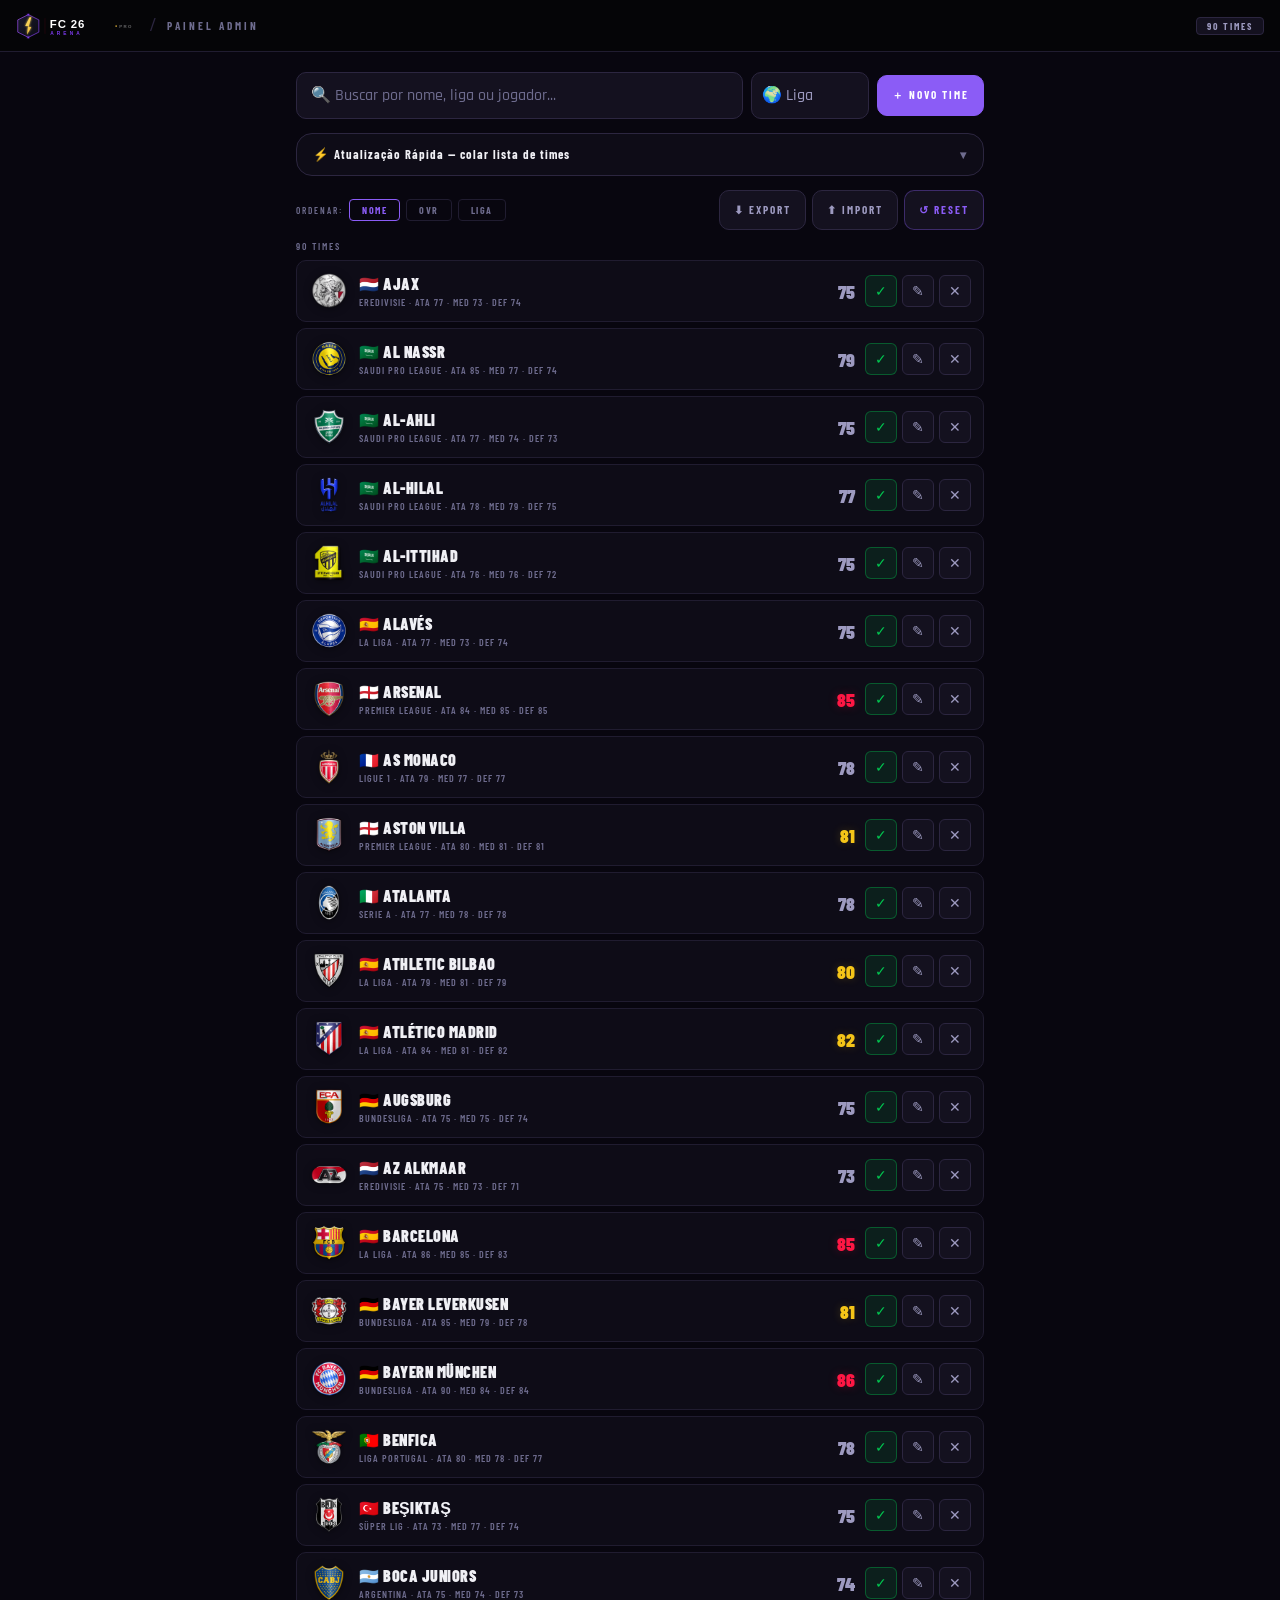
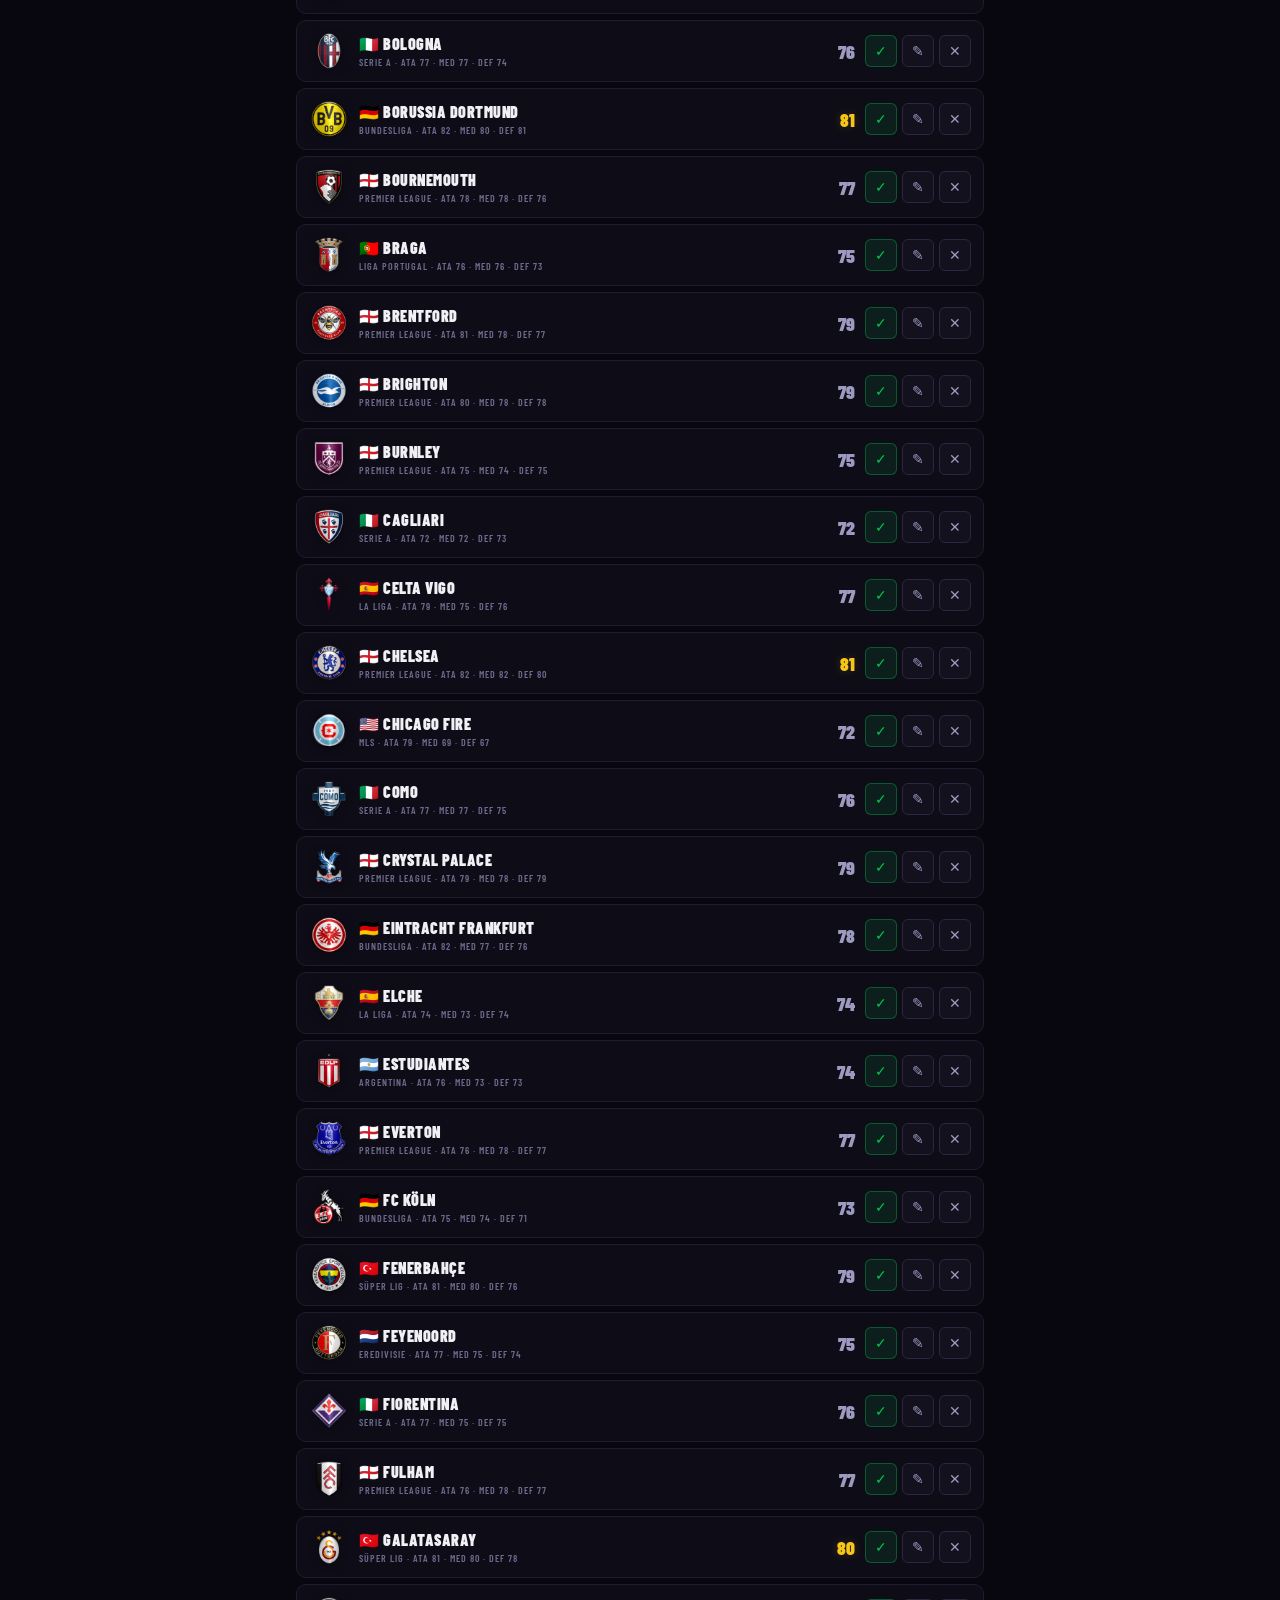
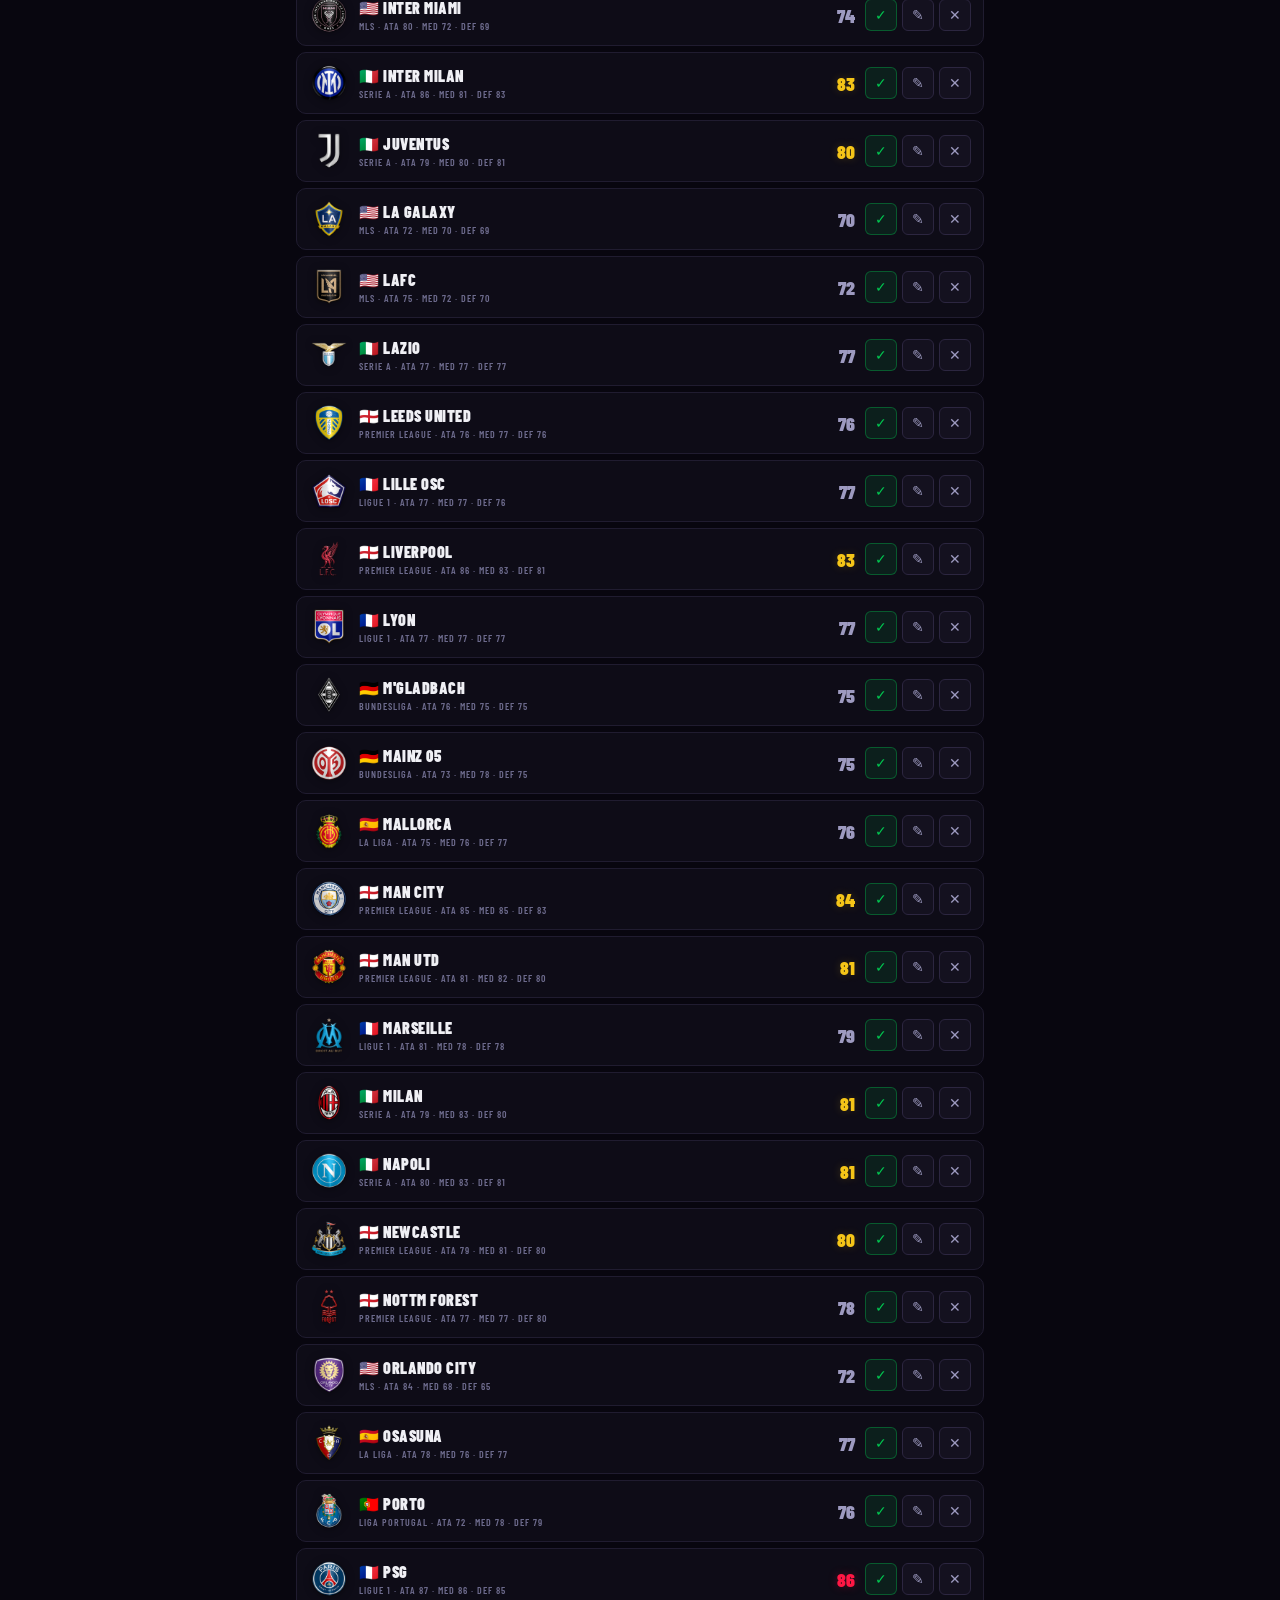
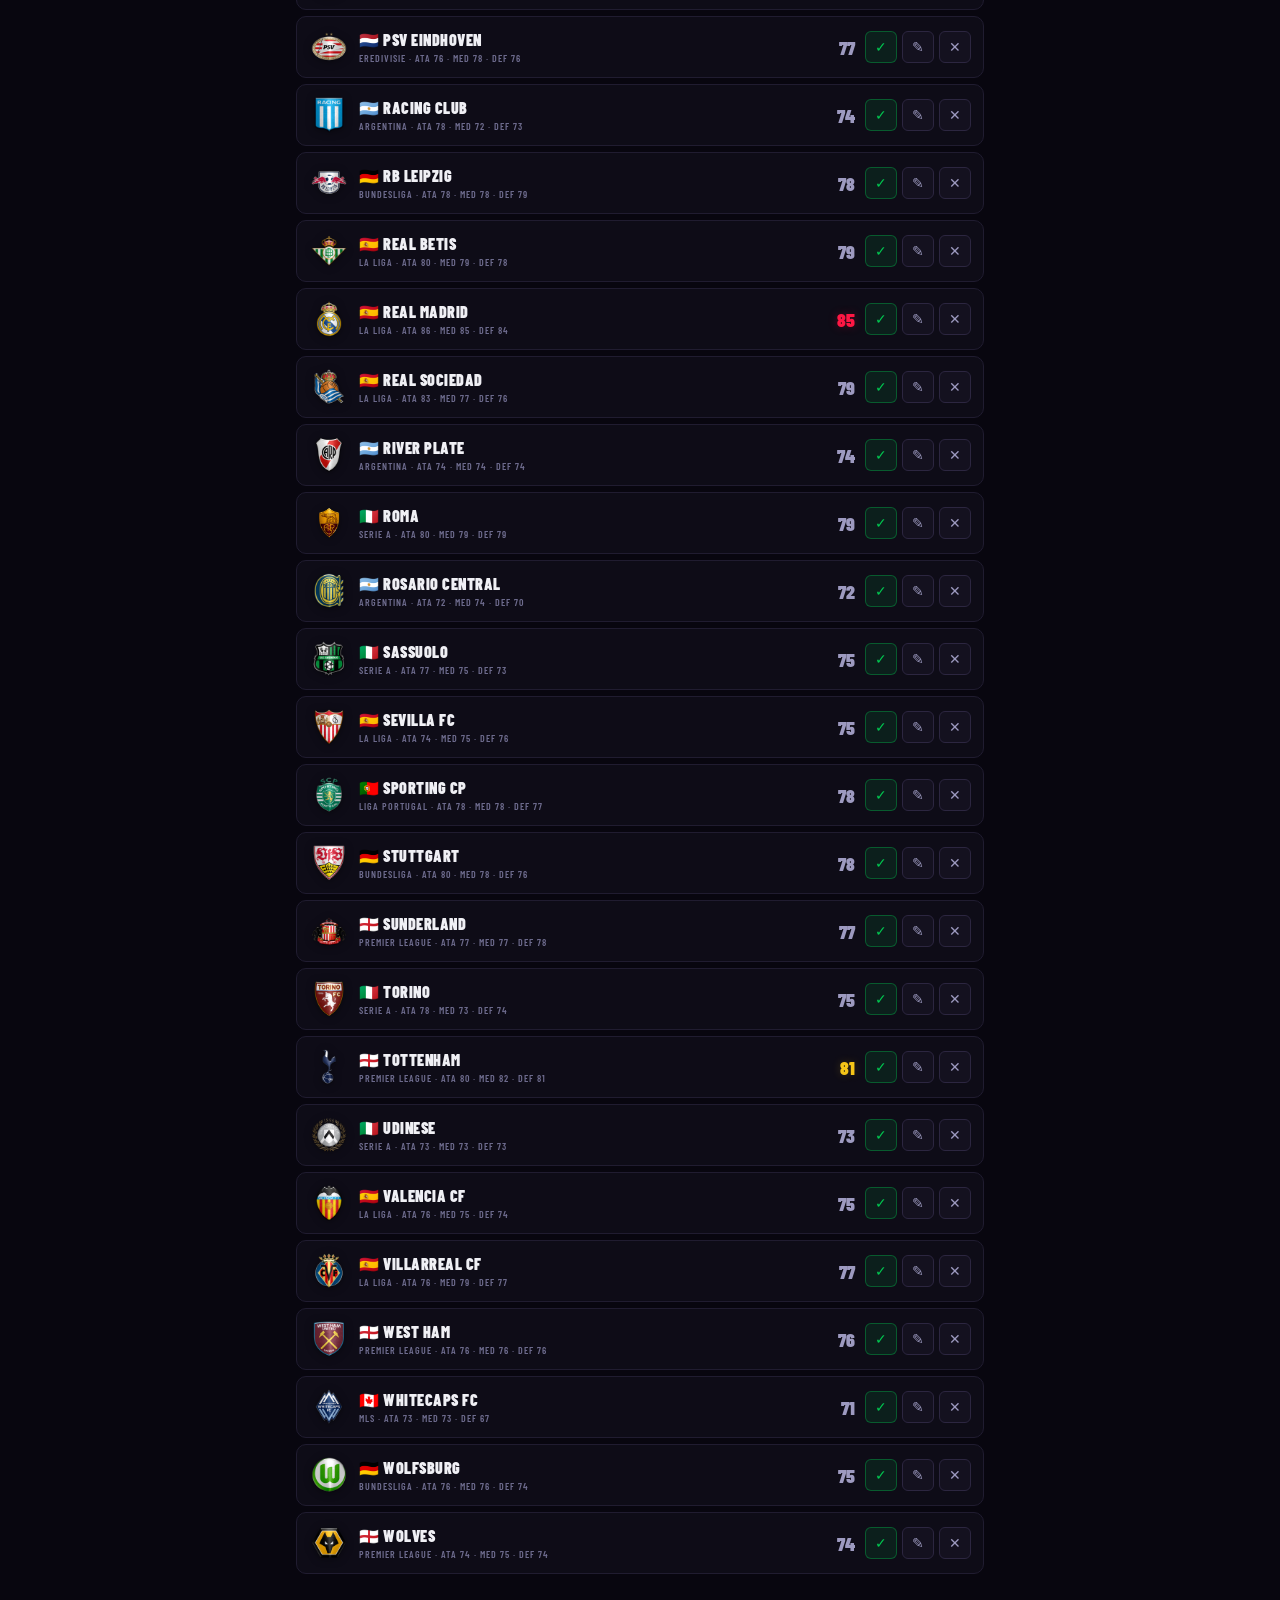
<file: admin.html>
<!DOCTYPE html>
<html lang="pt-BR">
<head>
<meta charset="UTF-8">
<meta name="viewport" content="width=device-width,initial-scale=1.0,viewport-fit=cover">
<meta name="theme-color" content="#08060f">
<title>FC 26 Arena · Admin</title>
<style>
/* ===== FONTS (self-hosted — zero dependência de rede/CDN) ===== */
@font-face { font-family: 'Rajdhani'; font-style: normal; font-weight: 500; font-display: swap; src: url('./assets/fonts/rajdhani-500.woff2') format('woff2'); }
@font-face { font-family: 'Rajdhani'; font-style: normal; font-weight: 600; font-display: swap; src: url('./assets/fonts/rajdhani-600.woff2') format('woff2'); }
@font-face { font-family: 'Rajdhani'; font-style: normal; font-weight: 700; font-display: swap; src: url('./assets/fonts/rajdhani-700.woff2') format('woff2'); }
@font-face { font-family: 'Barlow Condensed'; font-style: normal; font-weight: 600; font-display: swap; src: url('./assets/fonts/barlow-condensed-600.woff2') format('woff2'); }
@font-face { font-family: 'Barlow Condensed'; font-style: normal; font-weight: 700; font-display: swap; src: url('./assets/fonts/barlow-condensed-700.woff2') format('woff2'); }
@font-face { font-family: 'Barlow Condensed'; font-style: normal; font-weight: 900; font-display: swap; src: url('./assets/fonts/barlow-condensed-900.woff2') format('woff2'); }

*, *::before, *::after { box-sizing: border-box; margin: 0; padding: 0; }

:root {
  --bg:       #08060f;
  --surface:  #0e0c17;
  --surface2: #14111f;
  --surface3: #1a1728;
  --border:   #201c30;
  --border2:  #2c2640;
  --accent:   #8b5cf6;
  --text:     #f0f0f5;
  --text2:    #9d9ac0;
  --muted:    #6e6c8e;
  --gold:     #f5c518;
  --radius:   10px;
  --radius-lg: 16px;
  --font-head: 'Barlow Condensed', sans-serif;
  --font-body: 'Rajdhani', sans-serif;
}

html, body {
  background: var(--bg);
  color: var(--text);
  font-family: var(--font-body);
  min-height: 100vh;
  -webkit-font-smoothing: antialiased;
}

/* ===== TOPBAR ===== */
.topbar {
  position: sticky; top: 0; z-index: 100;
  background: rgba(6,6,8,0.95);
  backdrop-filter: blur(12px);
  border-bottom: 1px solid var(--border);
  display: flex; align-items: center; gap: 10px;
  padding: 0 16px;
  height: 52px;
}

.topbar-logo {
  font-family: var(--font-head);
  font-size: 0.95rem;
  font-weight: 900;
  color: var(--accent);
  letter-spacing: 2px;
  text-decoration: none;
}

.topbar-sep {
  color: var(--border2);
  font-size: 1.2rem;
}

.topbar-title {
  font-family: var(--font-head);
  font-size: 0.7rem;
  font-weight: 700;
  letter-spacing: 3px;
  text-transform: uppercase;
  color: var(--muted);
}

.topbar-right {
  margin-left: auto;
  display: flex; gap: 8px; align-items: center;
}

/* ===== CONTAINER ===== */
.admin-wrap {
  max-width: 720px;
  margin: 0 auto;
  padding: 20px 16px 60px;
  overflow-x: hidden;
}

/* ===== TOOLBAR ===== */
.admin-toolbar {
  display: flex; gap: 8px; align-items: center;
  margin-bottom: 14px;
  flex-wrap: wrap;
}

.search-input {
  flex: 1; min-width: 140px;
  width: 100%;
  background: var(--surface2);
  border: 1px solid var(--border2);
  border-radius: var(--radius);
  color: var(--text);
  font-family: var(--font-body);
  font-size: 16px;
  padding: 12px 14px;
  outline: none;
  transition: border-color 0.2s;
}
.search-input::placeholder { color: var(--muted); }
.search-input:focus { border-color: var(--accent); }

.filter-select {
  background: var(--surface2);
  border: 1px solid var(--border2);
  border-radius: var(--radius);
  color: var(--text2);
  font-family: var(--font-body);
  font-size: 16px;
  padding: 12px 10px;
  outline: none;
  cursor: pointer;
  min-width: 100px;
  appearance: none;
  -webkit-appearance: none;
}

.btn-toolbar {
  display: flex; align-items: center; gap: 5px;
  padding: 12px 14px;
  border-radius: var(--radius);
  font-family: var(--font-head);
  font-size: 0.7rem;
  font-weight: 700;
  letter-spacing: 2px;
  text-transform: uppercase;
  cursor: pointer;
  border: 1px solid var(--border2);
  background: var(--surface2);
  color: var(--text2);
  transition: border-color 0.2s, color 0.2s;
  white-space: nowrap;
}
.btn-toolbar:hover { border-color: var(--text2); color: var(--text); }
.btn-toolbar.primary { background: var(--accent); color: #fff; border-color: var(--accent); }
.btn-toolbar.primary:hover { opacity: 0.88; }

/* ===== ATUALIZAÇÃO RÁPIDA (bulk update) ===== */
.bulk-card {
  background: var(--surface);
  border: 1px solid var(--border2);
  border-radius: var(--radius-lg);
  margin-bottom: 14px;
  overflow: hidden;
}

.bulk-toggle {
  width: 100%;
  display: flex; align-items: center; justify-content: space-between;
  padding: 13px 16px;
  background: none;
  border: none;
  color: var(--text);
  font-family: var(--font-head);
  font-size: 0.78rem;
  font-weight: 700;
  letter-spacing: 1px;
  cursor: pointer;
}

#bulkChevron { color: var(--muted); transition: transform 0.2s; }
.bulk-card.open #bulkChevron { transform: rotate(180deg); }

#bulkBody { padding: 0 16px 16px; }

.bulk-hint {
  font-size: 0.72rem;
  line-height: 1.6;
  color: var(--text2);
  margin-bottom: 10px;
}
.bulk-hint code {
  background: var(--surface2);
  border: 1px solid var(--border2);
  border-radius: 4px;
  padding: 1px 5px;
  font-family: var(--font-body);
  color: var(--gold);
}

.bulk-textarea {
  width: 100%;
  background: var(--surface2);
  border: 1px solid var(--border2);
  border-radius: var(--radius);
  color: var(--text);
  font-family: var(--font-body);
  font-size: 14px;
  padding: 12px;
  outline: none;
  resize: vertical;
  transition: border-color 0.2s;
}
.bulk-textarea:focus { border-color: var(--accent); }
.bulk-textarea::placeholder { color: var(--muted); }

.bulk-result {
  margin-top: 10px;
  font-size: 0.72rem;
  line-height: 1.7;
}

/* ===== SORT ROW ===== */
.sort-row {
  display: flex; gap: 6px; align-items: center;
  margin-bottom: 10px;
  flex-wrap: wrap;
}

.sort-label {
  font-family: var(--font-head);
  font-size: 0.58rem;
  letter-spacing: 2px;
  text-transform: uppercase;
  color: var(--muted);
}

.sort-btn {
  padding: 4px 12px;
  background: transparent;
  border: 1px solid var(--border);
  border-radius: 4px;
  color: var(--muted);
  font-family: var(--font-head);
  font-size: 0.62rem;
  font-weight: 700;
  letter-spacing: 1.5px;
  text-transform: uppercase;
  cursor: pointer;
  transition: border-color 0.15s, color 0.15s;
}
.sort-btn:hover { border-color: var(--border2); color: var(--text2); }
.sort-btn.active { border-color: var(--accent); color: var(--accent); }

/* ===== LIST LABEL ===== */
.list-meta {
  display: flex; justify-content: space-between; align-items: center;
  margin-bottom: 8px;
}

.list-label {
  font-family: var(--font-head);
  font-size: 0.62rem;
  letter-spacing: 2px;
  text-transform: uppercase;
  color: var(--muted);
}

.team-count-badge {
  font-family: var(--font-head);
  font-size: 0.62rem;
  font-weight: 700;
  letter-spacing: 2px;
  text-transform: uppercase;
  color: var(--text2);
  background: var(--surface2);
  border: 1px solid var(--border2);
  border-radius: 4px;
  padding: 2px 10px;
}

/* ===== TEAM LIST ===== */
.team-list {
  display: flex; flex-direction: column;
  gap: 6px;
}

.team-row {
  display: flex; align-items: center; gap: 10px;
  background: var(--surface);
  border: 1px solid var(--border);
  border-radius: var(--radius);
  padding: 10px 12px;
  transition: border-color 0.15s;
  animation: slideUp 0.25s ease;
}

.team-row:hover { border-color: var(--border2); }
.team-row.inactive { opacity: 0.45; }

@keyframes slideUp { from { transform: translateY(8px); opacity: 0 } to { transform: translateY(0); opacity: 1 } }

.team-row-logo {
  width: 40px; height: 40px;
  display: flex; align-items: center; justify-content: center;
  flex-shrink: 0;
}

.team-row-info {
  flex: 1; min-width: 0;
}

.team-row-name {
  font-family: var(--font-head);
  font-size: 1rem;
  font-weight: 900;
  text-transform: uppercase;
  letter-spacing: 0.5px;
  color: var(--text);
  white-space: nowrap; overflow: hidden; text-overflow: ellipsis;
}

.team-row-meta {
  font-family: var(--font-head);
  font-size: 0.62rem;
  letter-spacing: 1px;
  text-transform: uppercase;
  color: var(--muted);
  margin-top: 2px;
}

.team-row-ovr {
  font-family: var(--font-head);
  font-size: 1.2rem;
  font-weight: 900;
  min-width: 36px;
  text-align: right;
  flex-shrink: 0;
}

.ovr-elite { color: #ff1744; text-shadow: 0 0 10px rgba(255,23,68,0.25); }
.ovr-gold  { color: var(--gold); text-shadow: 0 0 10px rgba(245,197,24,0.2); }
.ovr-norm  { color: var(--text2); }

.team-row-actions {
  display: flex; gap: 5px;
  flex-shrink: 0;
}

.icon-btn {
  width: 32px; height: 32px;
  background: var(--surface2);
  border: 1px solid var(--border2);
  border-radius: 6px;
  color: var(--text2);
  font-size: 0.85rem;
  cursor: pointer;
  transition: border-color 0.15s, color 0.15s, background 0.15s;
  display: flex; align-items: center; justify-content: center;
}
.icon-btn:hover { border-color: var(--text2); color: var(--text); }
.icon-btn.del:hover { border-color: #ff1744; color: #ff1744; background: rgba(255,23,68,0.1); }

.toggle-btn.is-active {
  background: rgba(0,200,80,0.1);
  border-color: rgba(0,200,80,0.35);
  color: #00c850;
}
.toggle-btn:not(.is-active) {
  opacity: 0.7;
}

/* ===== EMPTY STATE ===== */
.empty-state {
  text-align: center;
  padding: 48px 20px;
  font-family: var(--font-head);
  font-size: 0.75rem;
  letter-spacing: 2px;
  text-transform: uppercase;
  color: var(--muted);
}

/* ===== MODAL OVERLAY ===== */
.modal-overlay {
  display: none;
  position: fixed; inset: 0;
  background: rgba(0,0,0,0.88);
  backdrop-filter: blur(6px);
  z-index: 200;
  align-items: flex-end;
  justify-content: center;
}

.modal-overlay.open {
  display: flex;
  animation: fadeIn 0.2s ease;
}

@keyframes fadeIn { from { opacity: 0 } to { opacity: 1 } }
@keyframes slideUp2 { from { transform: translateY(32px); opacity: 0 } to { transform: translateY(0); opacity: 1 } }

.modal-sheet {
  background: var(--surface);
  border: 1px solid var(--border2);
  border-top: 2px solid var(--accent);
  border-radius: 20px 20px 0 0;
  width: 100%; max-width: 720px;
  max-height: 92vh;
  overflow-y: auto;
  padding: 20px 20px 32px;
  animation: slideUp2 0.35s cubic-bezier(0.34,1.2,0.64,1);
}

.modal-handle {
  width: 36px; height: 4px;
  background: var(--border2);
  border-radius: 2px;
  margin: 0 auto 20px;
}

.modal-title {
  font-family: var(--font-head);
  font-size: 1.1rem;
  font-weight: 900;
  letter-spacing: 3px;
  text-transform: uppercase;
  color: var(--text);
  margin-bottom: 20px;
}

/* ===== FORM GRID ===== */
.form-grid {
  display: grid;
  grid-template-columns: 1fr 1fr;
  gap: 14px;
}

@media (max-width: 480px) {
  .form-grid {
    grid-template-columns: 1fr;
  }
  .form-full { grid-column: 1; }
}

.form-full { grid-column: 1 / -1; }

.form-group {
  display: flex; flex-direction: column;
  gap: 6px;
}

.form-label {
  font-family: var(--font-head);
  font-size: 0.58rem;
  font-weight: 700;
  letter-spacing: 2px;
  text-transform: uppercase;
  color: var(--muted);
}

.form-input, .form-select-edit {
  padding: 12px 12px;
  background: var(--surface2);
  border: 1px solid var(--border2);
  border-radius: var(--radius);
  color: var(--text);
  font-family: var(--font-body);
  font-size: 16px;
  outline: none;
  transition: border-color 0.2s;
  width: 100%;
}

.form-input:focus, .form-select-edit:focus { border-color: var(--accent); }
.form-input::placeholder { color: var(--muted); }
.form-select-edit { cursor: pointer; appearance: none; -webkit-appearance: none; }

/* ===== STAT CONTROLS +/- ===== */
.stat-controls-grid {
  display: grid;
  grid-template-columns: 1fr 1fr 1fr;
  gap: 12px;
  grid-column: 1 / -1;
}

@media (max-width: 380px) {
  .stat-controls-grid {
    grid-template-columns: 1fr;
  }
}

.stat-control-group {
  display: flex; flex-direction: column;
  gap: 6px;
}

.stat-control-label {
  display: flex; align-items: center; justify-content: space-between;
}

.stat-control-label-text {
  font-family: var(--font-head);
  font-size: 0.58rem;
  font-weight: 700;
  letter-spacing: 2px;
  text-transform: uppercase;
  color: var(--muted);
}

.stat-current-val {
  font-family: var(--font-head);
  font-size: 1.2rem;
  font-weight: 900;
  color: var(--text);
  line-height: 1;
}

.stat-control {
  display: flex; align-items: center;
  background: var(--surface2);
  border: 1px solid var(--border2);
  border-radius: var(--radius);
  overflow: hidden;
  transition: border-color 0.2s;
}

.stat-control:focus-within { border-color: var(--accent); }

.stat-btn {
  width: 40px; height: 44px;
  background: none;
  border: none;
  color: var(--text2);
  font-size: 1.3rem;
  font-weight: 300;
  cursor: pointer;
  flex-shrink: 0;
  transition: background 0.12s, color 0.12s;
  display: flex; align-items: center; justify-content: center;
  user-select: none;
}

.stat-btn:hover { background: rgba(255,255,255,0.05); color: var(--text); }
.stat-btn:active { background: rgba(139,92,246,0.2); color: var(--accent); }

.stat-num-input {
  flex: 1;
  text-align: center;
  background: transparent;
  border: none;
  color: var(--text);
  font-family: var(--font-head);
  font-size: 1.2rem;
  font-weight: 900;
  outline: none;
  width: 0; /* flex controls width */
  min-width: 0;
  padding: 0;
  /* Remove spinners */
  -moz-appearance: textfield;
}

.stat-num-input::-webkit-outer-spin-button,
.stat-num-input::-webkit-inner-spin-button { -webkit-appearance: none; margin: 0; }

/* ===== OVR PREVIEW ===== */
.ovr-preview-wrap {
  display: flex; align-items: center; gap: 14px;
  background: var(--surface2);
  border: 1px solid var(--border2);
  border-radius: var(--radius-lg);
  padding: 14px 18px;
  grid-column: 1 / -1;
  margin-top: 2px;
}

.ovr-preview-label {
  font-family: var(--font-head);
  font-size: 0.6rem;
  letter-spacing: 2px;
  text-transform: uppercase;
  color: var(--muted);
}

.ovr-preview-num {
  font-family: var(--font-head);
  font-size: 2.2rem;
  font-weight: 900;
  line-height: 1;
  color: var(--text);
  transition: color 0.2s;
}

.ovr-preview-num.ovr-gold  { color: var(--gold); }
.ovr-preview-num.ovr-elite { color: #ff1744; }

/* ===== LOGO PREVIEW ===== */
.logo-preview-group {
  display: flex; gap: 12px; align-items: flex-start;
  grid-column: 1 / -1;
}

.logo-preview {
  width: 64px; height: 64px;
  background: var(--surface2);
  border: 1px solid var(--border2);
  border-radius: var(--radius);
  display: flex; align-items: center; justify-content: center;
  flex-shrink: 0;
  overflow: hidden;
}

.logo-preview img {
  width: 100%; height: 100%; object-fit: contain;
}

/* ===== COLOR SWATCH ===== */
.color-row {
  display: flex; gap: 8px; align-items: center;
}

.color-picker {
  width: 40px; height: 38px;
  padding: 2px;
  border: 1px solid var(--border2);
  border-radius: 6px;
  background: var(--surface2);
  cursor: pointer;
  flex-shrink: 0;
}

/* ===== MODAL ACTIONS ===== */
.modal-actions {
  display: flex; gap: 10px; margin-top: 20px;
}

.btn-cancel {
  flex: 1; padding: 13px;
  background: var(--surface2);
  border: 1px solid var(--border2);
  border-radius: var(--radius);
  color: var(--text2);
  font-family: var(--font-head);
  font-size: 0.75rem;
  font-weight: 700;
  letter-spacing: 2px;
  text-transform: uppercase;
  cursor: pointer;
  transition: border-color 0.2s;
}
.btn-cancel:hover { border-color: var(--text2); color: var(--text); }

.btn-save {
  flex: 2; padding: 13px;
  background: var(--accent);
  border: none;
  border-radius: var(--radius);
  color: #fff;
  font-family: var(--font-head);
  font-size: 0.85rem;
  font-weight: 900;
  letter-spacing: 3px;
  text-transform: uppercase;
  cursor: pointer;
  transition: opacity 0.15s;
}
.btn-save:active { opacity: 0.85; }

/* ===== ADMIN TOAST ===== */
.admin-toast {
  position: fixed;
  bottom: 28px; left: 50%; transform: translateX(-50%);
  background: var(--surface2);
  border: 1px solid var(--border2);
  border-radius: 100px;
  padding: 10px 22px;
  font-family: var(--font-head);
  font-size: 0.78rem;
  font-weight: 700;
  letter-spacing: 1px;
  color: var(--text);
  z-index: 999;
  white-space: nowrap;
  opacity: 0;
  pointer-events: none;
  transition: opacity 0.2s;
}
.admin-toast.show { opacity: 1; }

/* ===== SCROLLBAR ===== */
::-webkit-scrollbar { width: 4px; }
::-webkit-scrollbar-track { background: transparent; }
::-webkit-scrollbar-thumb { background: var(--border2); border-radius: 4px; }

/* ===== MOBILE RESPONSIVE (≤480px) ===== */
@media (max-width: 480px) {
  html, body { overflow-x: hidden; }

  .admin-wrap { padding: 14px 12px 60px; }

  /* Toolbar: busca ocupa linha inteira, filtro + botão ficam juntos abaixo */
  .admin-toolbar { flex-direction: column; align-items: stretch; gap: 8px; }
  .admin-toolbar .search-input { width: 100%; }
  .admin-toolbar .filter-select { flex: 1; width: 100%; }
  .admin-toolbar .btn-toolbar.primary { width: 100%; justify-content: center; }

  /* Sort row: wrap e export/import/reset ficam em nova linha */
  .sort-row { gap: 4px; }
  .sort-row > span[style*="margin-left:auto"] {
    margin-left: 0 !important;
    width: 100%;
    display: flex;
    gap: 6px;
  }

  /* Botões sort menores */
  .sort-btn { padding: 6px 10px; font-size: 0.58rem; }

  /* Team row: quebra em 2 linhas no mobile, evita overflow */
  .team-row { flex-wrap: nowrap; gap: 8px; padding: 10px; overflow: hidden; }
  .team-row-name { font-size: 0.88rem; }
  .team-row-meta { font-size: 0.55rem; }
  .team-row-ovr  { font-size: 1rem; min-width: 28px; }

  /* Icon buttons no mobile: tamanho mínimo de toque */
  .icon-btn { width: 36px; height: 36px; font-size: 0.9rem; }

  /* Modal: borda arredondada topo + largura total */
  .modal-sheet {
    border-radius: 18px 18px 0 0;
    padding: 18px 14px 28px;
    max-height: 95vh;
  }

  /* OVR Preview: mais compacto */
  .ovr-preview-wrap { padding: 12px 14px; }
  .ovr-preview-num  { font-size: 1.8rem; }

  /* Logo preview group: coluna no mobile */
  .logo-preview-group { flex-direction: column; }
  .logo-preview { width: 56px; height: 56px; }

  /* Color row: empilha */
  .color-row { flex-direction: row; }

  /* Modal actions: empilha botões */
  .modal-actions { flex-direction: column; }
  .btn-cancel, .btn-save { width: 100%; padding: 14px; }

  /* Topbar: logo menor + badge menor */
  .topbar { padding: 0 12px; }
  .team-count-badge { font-size: 0.56rem; padding: 2px 8px; }
}
</style>
</head>
<body>

<!-- TOAST -->
<div class="admin-toast" id="adminToast"></div>

<!-- ===== MODAL EDITAR ===== -->
<div class="modal-overlay" id="editModal">
  <div class="modal-sheet">
    <div class="modal-handle"></div>
    <div class="modal-title" id="editModalTitle">Novo Time</div>

    <div class="form-grid">

      <!-- Nome -->
      <div class="form-group form-full">
        <label class="form-label">Nome do Clube</label>
        <input type="text" id="fName" class="form-input" placeholder="Ex: Manchester City" maxlength="40">
      </div>

      <!-- Liga -->
      <div class="form-group">
        <label class="form-label">Liga</label>
        <select id="fLeague" class="form-select-edit">
          <option>Premier League</option>
          <option>La Liga</option>
          <option>Serie A</option>
          <option>Bundesliga</option>
          <option>Ligue 1</option>
          <option>Eredivisie</option>
          <option>Liga Portugal</option>
          <option>Saudi Pro League</option>
          <option>MLS</option>
          <option>Argentina</option>
          <option>Süper Lig</option>
          <option>Outro</option>
        </select>
      </div>

      <!-- Bandeira -->
      <div class="form-group">
        <label class="form-label">Bandeira (emoji)</label>
        <input type="text" id="fFlag" class="form-input" placeholder="🏴󠁧󠁢󠁥󠁮󠁧󠁿" maxlength="8">
      </div>

      <!-- ===== STATS +/- ===== -->
      <div class="stat-controls-grid">

        <!-- ATAQUE -->
        <div class="stat-control-group">
          <div class="stat-control-label">
            <span class="stat-control-label-text">Ataque</span>
            <span class="stat-current-val" id="fAVal">75</span>
          </div>
          <div class="stat-control">
            <button type="button" class="stat-btn" onclick="adjustStat('A', -1)">−</button>
            <input type="number" class="stat-num-input" id="fA"
                   min="60" max="99" value="75"
                   oninput="onStatInput('A')">
            <button type="button" class="stat-btn" onclick="adjustStat('A', +1)">+</button>
          </div>
        </div>

        <!-- MEIO -->
        <div class="stat-control-group">
          <div class="stat-control-label">
            <span class="stat-control-label-text">Meio</span>
            <span class="stat-current-val" id="fMVal">75</span>
          </div>
          <div class="stat-control">
            <button type="button" class="stat-btn" onclick="adjustStat('M', -1)">−</button>
            <input type="number" class="stat-num-input" id="fM"
                   min="60" max="99" value="75"
                   oninput="onStatInput('M')">
            <button type="button" class="stat-btn" onclick="adjustStat('M', +1)">+</button>
          </div>
        </div>

        <!-- DEFESA -->
        <div class="stat-control-group">
          <div class="stat-control-label">
            <span class="stat-control-label-text">Defesa</span>
            <span class="stat-current-val" id="fDVal">75</span>
          </div>
          <div class="stat-control">
            <button type="button" class="stat-btn" onclick="adjustStat('D', -1)">−</button>
            <input type="number" class="stat-num-input" id="fD"
                   min="60" max="99" value="75"
                   oninput="onStatInput('D')">
            <button type="button" class="stat-btn" onclick="adjustStat('D', +1)">+</button>
          </div>
        </div>

      </div><!-- /stat-controls-grid -->

      <!-- OVR PREVIEW -->
      <div class="ovr-preview-wrap">
        <div>
          <div class="ovr-preview-label">Overall</div>
          <div class="ovr-preview-num" id="ovrPreview">75</div>
        </div>
        <div style="flex:1;height:3px;background:var(--border2);border-radius:2px;">
          <div id="ovrBar" style="height:100%;border-radius:2px;background:var(--accent);width:0%;transition:width 0.3s;"></div>
        </div>
      </div>

      <!-- Estrela -->
      <div class="form-group form-full">
        <label class="form-label">⭐ Jogador Estrela</label>
        <input type="text" id="fStar" class="form-input" placeholder="Ex: Erling Haaland" maxlength="60">
      </div>

      <!-- Logo URL -->
      <div class="logo-preview-group">
        <div class="logo-preview" id="logoPreview">
          <span style="font-size:1.5rem;color:var(--muted);">?</span>
        </div>
        <div style="flex:1;display:flex;flex-direction:column;gap:8px;">
          <div class="form-group">
            <label class="form-label">Logo URL (direto)</label>
            <input type="url" id="fLogo" class="form-input" placeholder="https://..." oninput="previewLogo()">
          </div>
          <div class="form-group">
            <label class="form-label">Logo ID (assets/logos/)</label>
            <input type="text" id="fLogoId" class="form-input" placeholder="Ex: 676.png" oninput="previewLogo()">
          </div>
        </div>
      </div>

      <!-- PID SofaScore -->
      <div class="form-group">
        <label class="form-label">PID SofaScore (jogador)</label>
        <input type="number" id="fPid" class="form-input" placeholder="Ex: 80654">
      </div>

      <!-- Cor -->
      <div class="form-group">
        <label class="form-label">Cor do Clube</label>
        <div class="color-row">
          <input type="color" id="fColor" class="color-picker" value="#c8102e"
                 oninput="syncColorHex()">
          <input type="text" id="fColorHex" class="form-input" value="#c8102e"
                 placeholder="#rrggbb" maxlength="7" oninput="syncColorPicker()"
                 style="font-family:'Barlow Condensed',sans-serif;letter-spacing:2px;font-weight:700;">
        </div>
      </div>

    </div><!-- /form-grid -->

    <div class="modal-actions">
      <button class="btn-cancel" onclick="closeEditModal()">✕ Cancelar</button>
      <button class="btn-save" onclick="saveTeam()">💾 Salvar Time</button>
    </div>
  </div>
</div>

<!-- ===== TOPBAR ===== -->
<div class="topbar">
  <a href="./index.html" style="display:flex;align-items:center;gap:6px;text-decoration:none;">
    <img src="./assets/logo-wordmark.svg" alt="FC 26 Arena" style="height:28px;width:auto;" onerror="this.outerHTML='<span class=\'topbar-logo\'>← FC26</span>'">
  </a>
  <span class="topbar-sep">/</span>
  <span class="topbar-title">Painel Admin</span>
  <div class="topbar-right">
    <span class="team-count-badge" id="teamCountBadge">— Times</span>
  </div>
</div>

<!-- ===== ADMIN WRAP ===== -->
<div class="admin-wrap">

  <!-- TOOLBAR -->
  <div class="admin-toolbar">
    <input type="text" id="searchInput" class="search-input"
           placeholder="🔍 Buscar por nome, liga ou jogador..."
           oninput="renderTeams()">
    <select id="leagueFilterAdmin" class="filter-select" onchange="renderTeams()">
      <option value="all">🌍 Liga</option>
      <option value="Premier League">🏴󠁧󠁢󠁥󠁮󠁧󠁿 Premier</option>
      <option value="La Liga">🇪🇸 La Liga</option>
      <option value="Serie A">🇮🇹 Serie A</option>
      <option value="Bundesliga">🇩🇪 Bundesliga</option>
      <option value="Ligue 1">🇫🇷 Ligue 1</option>
      <option value="Eredivisie">🇳🇱 Eredivisie</option>
      <option value="Liga Portugal">🇵🇹 Portugal</option>
      <option value="Saudi Pro League">🇸🇦 Saudi</option>
      <option value="MLS">🇺🇸 MLS</option>
      <option value="Argentina">🇦🇷 Argentina</option>
      <option value="Süper Lig">🇹🇷 Türkiye</option>
    </select>
    <button class="btn-toolbar primary" onclick="openEditModal(null)">＋ Novo Time</button>
  </div>

  <!-- ===== ATUALIZAÇÃO RÁPIDA (colar lista) ===== -->
  <div class="bulk-card" id="bulkCard">
    <button type="button" class="bulk-toggle" onclick="toggleBulkCard()">
      <span>⚡ Atualização Rápida — colar lista de times</span>
      <span id="bulkChevron">▾</span>
    </button>
    <div id="bulkBody" style="display:none;">
      <p class="bulk-hint">
        Uma linha por time, separando por vírgula:<br>
        <code>Nome do time, Ataque, Meio, Defesa, Jogador 1 e Jogador 2</code><br>
        Exemplo: <code>Atlético Madrid, 84, 81, 82, Julián Álvarez e Oblak</code>
      </p>
      <textarea id="bulkText" class="bulk-textarea" rows="6"
        placeholder="Atlético Madrid, 84, 81, 82, Julián Álvarez e Oblak
Barcelona, 86, 85, 83, Raphinha e Yamal"></textarea>
      <button class="btn-toolbar primary" style="width:100%;justify-content:center;margin-top:8px;"
        onclick="applyBulkUpdate()">✓ Aplicar Atualizações</button>
      <div id="bulkResult" class="bulk-result"></div>
    </div>
  </div>

  <!-- SORT -->
  <div class="sort-row">
    <span class="sort-label">Ordenar:</span>
    <button class="sort-btn active" id="sortBtn_n" onclick="setSortBy('n')">Nome</button>
    <button class="sort-btn" id="sortBtn_ovr" onclick="setSortBy('ovr')">OVR</button>
    <button class="sort-btn" id="sortBtn_league" onclick="setSortBy('league')">Liga</button>

    <span style="margin-left:auto;display:flex;gap:6px;">
      <button class="btn-toolbar" onclick="exportJSON()" title="Exportar JSON">⬇ Export</button>
      <label class="btn-toolbar" style="cursor:pointer;" title="Importar JSON">
        ⬆ Import
        <input type="file" accept=".json" onchange="importJSON(this)"
               style="display:none;position:absolute;">
      </label>
      <button class="btn-toolbar" style="color:var(--accent);border-color:rgba(139,92,246,0.35);"
              onclick="resetDB()">↺ Reset</button>
    </span>
  </div>

  <!-- LIST META -->
  <div class="list-meta">
    <span class="list-label" id="listLabel">Carregando...</span>
  </div>

  <!-- TEAM LIST -->
  <div class="team-list" id="teamList">
    <div class="empty-state">Carregando banco de times...</div>
  </div>

</div>

<script>
// ===== INLINE: Admin JS (não usa módulo para manter simples) =====
// Variáveis globais
var teams   = [];
var editIdx = null;
var sortBy  = 'n';
var sortDir = 1;
var STORAGE_KEY = 'fc26_teams_v2';

// ===== HELPERS =====
function getOVR(t) {
  return t.ovr != null ? t.ovr : Math.round((t.a + t.m + t.d) / 3);
}

function getLogoUrl(t) {
  if (t.logo && t.logo !== '' && t.logo !== null) return t.logo;
  if (t.logoId) return './assets/logos/' + t.logoId;
  return null;
}

function makeBadge(name, color) {
  var parts = (name||'??').split(/[\s&\-]+/).filter(Boolean);
  var initials = parts.map(function(w){return w[0];}).join('').slice(0,3).toUpperCase();
  var c = color || '#c8102e';
  var fs = initials.length >= 3 ? 13 : 17;
  var svg = '<svg xmlns="http://www.w3.org/2000/svg" viewBox="0 0 64 74">'
    + '<path d="M32 3 L60 16 L60 40 C60 57 32 71 32 71 C32 71 4 57 4 40 L4 16 Z"'
    + ' fill="' + c + '" stroke="rgba(255,255,255,0.12)" stroke-width="1.5"/>'
    + '<text x="32" y="46" text-anchor="middle" font-family="\'Barlow Condensed\',sans-serif"'
    + ' font-weight="900" font-size="' + fs + '" fill="white">' + initials + '</text></svg>';
  return 'data:image/svg+xml;charset=utf-8,' + encodeURIComponent(svg);
}

// ===== INIT =====
async function init() {
  var saved = localStorage.getItem(STORAGE_KEY);
  if (saved) {
    teams = JSON.parse(saved);
  } else {
    try {
      var res = await fetch('./teams.json');
      teams = await res.json();
      save();
    } catch(e) { teams = []; }
  }
  teams = teams.map(function(t) {
    return Object.assign({}, t, { ovr: Math.round(((t.a||75)+(t.m||75)+(t.d||75))/3) });
  });
  renderTeams();
}

// ===== RENDER =====
function renderTeams() {
  var query  = (document.getElementById('searchInput').value || '').toLowerCase().trim();
  var league = document.getElementById('leagueFilterAdmin').value || 'all';

  var filtered = teams.filter(function(t) {
    var matchQ = !query ||
      (t.n||'').toLowerCase().includes(query) ||
      (t.league||'').toLowerCase().includes(query) ||
      (t.s||'').toLowerCase().includes(query);
    var matchL = league === 'all' || t.league === league;
    return matchQ && matchL;
  });

  filtered = filtered.sort(function(a, b) {
    if (sortBy === 'ovr')    return (getOVR(b) - getOVR(a)) * sortDir;
    if (sortBy === 'league') return (a.league||'').localeCompare(b.league||'') * sortDir;
    return (a.n||'').localeCompare(b.n||'') * sortDir;
  });

  var list  = document.getElementById('teamList');
  var label = document.getElementById('listLabel');
  var badge = document.getElementById('teamCountBadge');
  if (label) label.textContent = filtered.length + ' time' + (filtered.length !== 1 ? 's' : '');
  if (badge) badge.textContent = teams.length + ' Times';

  // Atualiza sort buttons
  ['n','ovr','league'].forEach(function(k) {
    var btn = document.getElementById('sortBtn_' + k);
    if (btn) btn.className = 'sort-btn' + (k === sortBy ? ' active' : '');
  });

  if (filtered.length === 0) {
    list.innerHTML = '<div class="empty-state">Nenhum time encontrado</div>';
    return;
  }

  list.innerHTML = filtered.map(function(t) {
    var realIdx = teams.indexOf(t);
    var ovr     = getOVR(t);
    var isActive = t.active !== false;
    var logoUrl  = getLogoUrl(t);
    var badgeUrl = makeBadge(t.n, t.c);
    var safeN    = (t.n||'').replace(/\\/g,'\\\\').replace(/'/g,"\\'");
    var ovrClass = ovr >= 85 ? 'ovr-elite' : ovr >= 80 ? 'ovr-gold' : 'ovr-norm';

    return '<div class="team-row ' + (!isActive ? 'inactive' : '') + '">'
      + '<div class="team-row-logo">'
      + '<img src="' + (logoUrl || badgeUrl) + '" alt="' + safeN + '"'
      + ' onerror="this.src=\'' + badgeUrl + '\'"'
      + ' style="width:36px;height:36px;object-fit:contain;filter:drop-shadow(0 1px 4px rgba(0,0,0,0.4));">'
      + '</div>'
      + '<div class="team-row-info">'
      + '<div class="team-row-name">' + (t.f||'') + ' ' + (t.n||'?') + '</div>'
      + '<div class="team-row-meta">' + (t.league||'?') + ' · Ata ' + t.a + ' · Med ' + t.m + ' · Def ' + t.d + '</div>'
      + '</div>'
      + '<div class="team-row-ovr ' + ovrClass + '">' + ovr + '</div>'
      + '<div class="team-row-actions">'
      + '<button class="icon-btn toggle-btn ' + (isActive ? 'is-active' : '') + '"'
      + ' onclick="toggleActive(' + realIdx + ')" title="' + (isActive ? 'Ativo' : 'Inativo') + '">'
      + (isActive ? '✓' : '○')
      + '</button>'
      + '<button class="icon-btn" onclick="openEditModal(' + realIdx + ')" title="Editar">✎</button>'
      + '<button class="icon-btn del" onclick="deleteTeam(' + realIdx + ')" title="Deletar">✕</button>'
      + '</div>'
      + '</div>';
  }).join('');
}

// ===== SORT =====
function setSortBy(key) {
  if (sortBy === key) sortDir *= -1;
  else { sortBy = key; sortDir = 1; }
  renderTeams();
}

// ===== TOGGLE ATIVO =====
function toggleActive(idx) {
  teams[idx].active = teams[idx].active === false ? true : false;
  save();
  renderTeams();
}

// ===== EDIT MODAL =====
function openEditModal(idx) {
  editIdx = idx;
  var isNew = idx === null;
  document.getElementById('editModalTitle').textContent = isNew ? '＋ Novo Time' : '✎ Editar Time';

  var t = isNew ? {
    n:'', league:'Premier League', f:'🏴󠁧󠁢󠁥󠁮󠁧󠁿',
    a:75, m:75, d:75, s:'', c:'#c8102e', logo:'', logoId:'', pid:''
  } : teams[idx];

  document.getElementById('fName').value   = t.n   || '';
  document.getElementById('fLeague').value = t.league || 'Premier League';
  document.getElementById('fFlag').value   = t.f   || '';
  document.getElementById('fStar').value   = t.s   || '';
  document.getElementById('fPid').value    = t.pid  || '';
  document.getElementById('fLogo').value   = t.logo || '';
  document.getElementById('fLogoId').value = t.logoId || '';
  document.getElementById('fColor').value    = t.c || '#c8102e';
  document.getElementById('fColorHex').value = t.c || '#c8102e';

  setStatVal('A', t.a != null ? t.a : 75);
  setStatVal('M', t.m != null ? t.m : 75);
  setStatVal('D', t.d != null ? t.d : 75);
  updateOVRPreview();
  previewLogo();

  document.getElementById('editModal').classList.add('open');
}

function closeEditModal() {
  document.getElementById('editModal').classList.remove('open');
}

// ===== STAT CONTROLS +/- =====
function setStatVal(stat, val) {
  var clamped = Math.max(60, Math.min(99, parseInt(val) || 75));
  var input = document.getElementById('f' + stat);
  var disp  = document.getElementById('f' + stat + 'Val');
  if (input) input.value = clamped;
  if (disp)  disp.textContent = clamped;
}

function adjustStat(stat, delta) {
  var input = document.getElementById('f' + stat);
  if (!input) return;
  setStatVal(stat, parseInt(input.value || 75) + delta);
  updateOVRPreview();
}

function onStatInput(stat) {
  var input = document.getElementById('f' + stat);
  if (!input) return;
  setStatVal(stat, input.value);
  updateOVRPreview();
}

function updateOVRPreview() {
  var a = parseInt(document.getElementById('fA').value) || 75;
  var m = parseInt(document.getElementById('fM').value) || 75;
  var d = parseInt(document.getElementById('fD').value) || 75;
  var ovr = Math.round((a + m + d) / 3);

  var el  = document.getElementById('ovrPreview');
  var bar = document.getElementById('ovrBar');
  if (el) {
    el.textContent = ovr;
    el.className = 'ovr-preview-num' + (ovr >= 85 ? ' ovr-elite' : ovr >= 80 ? ' ovr-gold' : '');
  }
  if (bar) {
    var pct = Math.round(((ovr - 60) / 39) * 100);
    bar.style.width = Math.max(0, Math.min(100, pct)) + '%';
    bar.style.background = ovr >= 85 ? '#ff1744' : ovr >= 80 ? '#f5c518' : 'var(--accent)';
  }
}

// ===== LOGO PREVIEW =====
function previewLogo() {
  var url  = (document.getElementById('fLogo').value  || '').trim();
  var lid  = (document.getElementById('fLogoId').value || '').trim();
  var prev = document.getElementById('logoPreview');
  if (!prev) return;
  var src = url || (lid ? './assets/logos/' + lid : '');
  if (src) {
    prev.innerHTML = '<img src="' + src + '" alt="preview"'
      + ' style="width:100%;height:100%;object-fit:contain;"'
      + ' onerror="this.parentNode.innerHTML=\'<span style=&quot;font-size:1.5rem;color:var(--muted)&quot;>?</span>\'">';
  } else {
    prev.innerHTML = '<span style="font-size:1.5rem;color:var(--muted);">?</span>';
  }
}

function syncColorPicker() {
  var hex = (document.getElementById('fColorHex').value || '').trim();
  if (/^#[0-9a-fA-F]{6}$/.test(hex)) {
    document.getElementById('fColor').value = hex;
  }
}

function syncColorHex() {
  var val = document.getElementById('fColor').value || '#c8102e';
  document.getElementById('fColorHex').value = val;
}

// ===== SALVAR =====
function saveTeam() {
  var name = (document.getElementById('fName').value || '').trim();
  if (!name) { alert('Nome do clube é obrigatório!'); return; }

  var a = parseInt(document.getElementById('fA').value) || 75;
  var m = parseInt(document.getElementById('fM').value) || 75;
  var d = parseInt(document.getElementById('fD').value) || 75;
  var pid = parseInt(document.getElementById('fPid').value) || null;

  var t = {
    n:      name,
    f:      (document.getElementById('fFlag').value || '').trim(),
    league: document.getElementById('fLeague').value || 'Premier League',
    a: a, m: m, d: d,
    ovr: Math.round((a + m + d) / 3),
    s:      (document.getElementById('fStar').value || '').trim(),
    c:      document.getElementById('fColor').value || '#c8102e',
    logo:   (document.getElementById('fLogo').value || '').trim() || null,
    logoId: (document.getElementById('fLogoId').value || '').trim() || null,
    pid:    pid,
    active: editIdx !== null ? (teams[editIdx].active !== false) : true,
  };

  if (editIdx === null) {
    teams.push(t);
  } else {
    teams[editIdx] = Object.assign({}, teams[editIdx], t);
  }

  save();
  closeEditModal();
  renderTeams();
  showAdminToast(editIdx === null ? '✅ Time adicionado!' : '✅ Time atualizado!');
  editIdx = null;
}

// ===== ATUALIZAÇÃO RÁPIDA (bulk update via lista colada) =====
function toggleBulkCard() {
  var card = document.getElementById('bulkCard');
  var body = document.getElementById('bulkBody');
  var open = card.classList.toggle('open');
  body.style.display = open ? 'block' : 'none';
}

// Apelidos comuns que não batem exatamente com o nome oficial no banco.
var TEAM_ALIASES = {
  'atletico bilbao': 'athletic bilbao',
  'atletico de bilbao': 'athletic bilbao',
  'athletic de bilbao': 'athletic bilbao',
  'atletico de madrid': 'atletico madrid',
  'celta de vigo': 'celta vigo',
  'barca': 'barcelona',
  'fc barcelona': 'barcelona'
};

function normalizeTeamName(s) {
  return (s || '')
    .toString()
    .normalize('NFD').replace(/[\u0300-\u036f]/g, '') // remove acentos
    .toLowerCase()
    .replace(/[^a-z0-9]+/g, ' ')
    .trim();
}

function findTeamByName(input) {
  var norm = normalizeTeamName(input);
  norm = TEAM_ALIASES[norm] || norm;

  var exact = teams.filter(function(t) { return normalizeTeamName(t.n) === norm; });
  if (exact.length === 1) return { team: exact[0] };

  var partial = teams.filter(function(t) {
    var tn = normalizeTeamName(t.n);
    return tn.indexOf(norm) !== -1 || norm.indexOf(tn) !== -1;
  });
  if (partial.length === 1) return { team: partial[0] };
  if (partial.length > 1)  return { ambiguous: true, candidates: partial.map(function(t) { return t.n; }) };

  return null;
}

function applyBulkUpdate() {
  var raw = (document.getElementById('bulkText').value || '');
  var lines = raw.split('\n').map(function(l) { return l.trim(); }).filter(Boolean);

  var updated = [], notFound = [], ambiguous = [], badFormat = [];

  lines.forEach(function(line) {
    var parts = line.split(',');
    if (parts.length < 4) { badFormat.push(line); return; }

    var name = parts[0].trim();
    var a = parseInt(parts[1], 10);
    var m = parseInt(parts[2], 10);
    var d = parseInt(parts[3], 10);
    var players = parts.slice(4).join(',').trim();

    if (!name || isNaN(a) || isNaN(m) || isNaN(d)) { badFormat.push(line); return; }

    var match = findTeamByName(name);
    if (!match) { notFound.push(name); return; }
    if (match.ambiguous) { ambiguous.push(name + ' → ' + match.candidates.join(' / ')); return; }

    var t = match.team;
    var clamp = function(v) { return Math.max(60, Math.min(99, v)); };
    t.a = clamp(a);
    t.m = clamp(m);
    t.d = clamp(d);
    t.ovr = Math.round((t.a + t.m + t.d) / 3);
    if (players) t.s = players;

    updated.push(t.n + ' → OVR ' + t.ovr);
  });

  if (updated.length) { save(); renderTeams(); }

  var resultEl = document.getElementById('bulkResult');
  var html = '';
  if (updated.length)   html += '<div style="color:#00c850;margin-bottom:6px;">✅ Atualizados (' + updated.length + '): ' + updated.join(' · ') + '</div>';
  if (notFound.length)  html += '<div style="color:#ff1744;margin-bottom:6px;">❌ Não encontrados: ' + notFound.join(', ') + ' <span style="color:var(--muted);">(confira o nome exato na lista abaixo e tente de novo)</span></div>';
  if (ambiguous.length) html += '<div style="color:var(--gold);margin-bottom:6px;">⚠ Nome ambíguo: ' + ambiguous.join(' · ') + '</div>';
  if (badFormat.length) html += '<div style="color:var(--muted);">⚠ ' + badFormat.length + ' linha(s) fora do formato "Nome, Ata, Meio, Def, Jogadores"</div>';
  resultEl.innerHTML = html || '<div style="color:var(--muted);">Nada para processar — cole ao menos uma linha.</div>';

  showAdminToast(updated.length ? ('✅ ' + updated.length + ' time(s) atualizado(s)!') : '⚠ Nenhum time foi atualizado');

  if (updated.length) document.getElementById('bulkText').value = '';
}

// ===== DELETAR =====
function deleteTeam(idx) {
  var name = (teams[idx] || {}).n || '?';
  if (!confirm('Deletar "' + name + '"?\n\nEssa ação não pode ser desfeita.')) return;
  teams.splice(idx, 1);
  save();
  renderTeams();
  showAdminToast('🗑 Time removido');
}

// ===== IMPORT / EXPORT / RESET =====
function exportJSON() {
  var blob = new Blob([JSON.stringify(teams, null, 2)], { type: 'application/json' });
  var url  = URL.createObjectURL(blob);
  var a    = document.createElement('a');
  a.href = url;
  a.download = 'fc26-teams-' + new Date().toISOString().slice(0,10) + '.json';
  a.click();
  URL.revokeObjectURL(url);
}

function importJSON(input) {
  var file = input.files[0];
  if (!file) return;
  var reader = new FileReader();
  reader.onload = function(e) {
    try {
      var data = JSON.parse(e.target.result);
      if (!Array.isArray(data)) throw new Error('Formato inválido');
      teams = data.map(function(t) {
        return Object.assign({}, t, { ovr: Math.round(((t.a||75)+(t.m||75)+(t.d||75))/3) });
      });
      save();
      renderTeams();
      showAdminToast('✅ ' + teams.length + ' times importados!');
    } catch(err) {
      alert('❌ Arquivo inválido. Precisa ser um JSON de times.');
    }
  };
  reader.readAsText(file);
  input.value = '';
}

function resetDB() {
  if (!confirm('Restaurar banco original?\n\nTodas as edições manuais serão perdidas.')) return;
  localStorage.removeItem(STORAGE_KEY);
  fetch('./teams.json')
    .then(function(r) { return r.json(); })
    .then(function(data) {
      teams = data.map(function(t) {
        return Object.assign({}, t, { ovr: Math.round(((t.a||75)+(t.m||75)+(t.d||75))/3) });
      });
      save();
      renderTeams();
      showAdminToast('✅ Banco restaurado com sucesso!');
    })
    .catch(function() { alert('❌ Erro ao buscar teams.json'); });
}

// ===== PERSIST =====
function save() {
  localStorage.setItem(STORAGE_KEY, JSON.stringify(teams));
}

// ===== TOAST =====
var _toastTimer;
function showAdminToast(msg) {
  var t = document.getElementById('adminToast');
  if (!t) return;
  t.textContent = msg;
  t.classList.add('show');
  clearTimeout(_toastTimer);
  _toastTimer = setTimeout(function() { t.classList.remove('show'); }, 2500);
}

// ===== BOOT =====
init();
</script>
</body>
</html>
</file>
